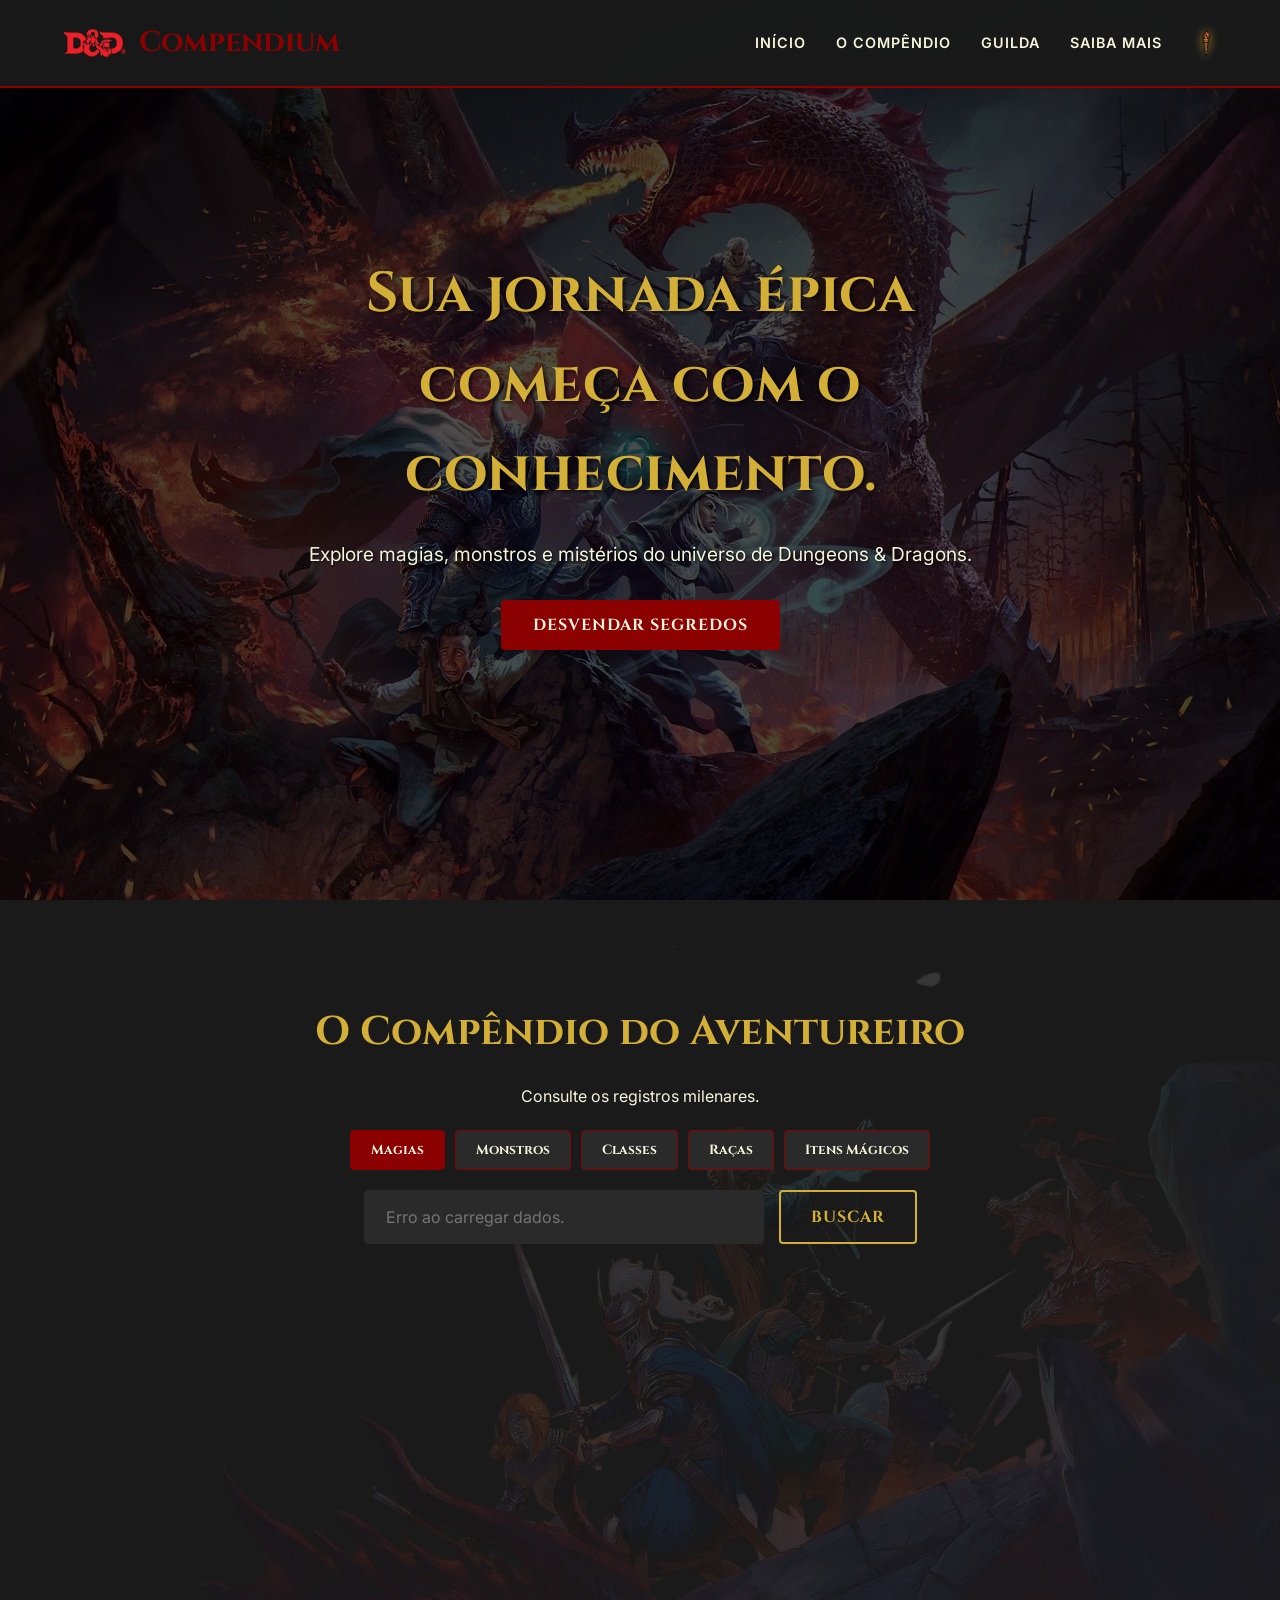
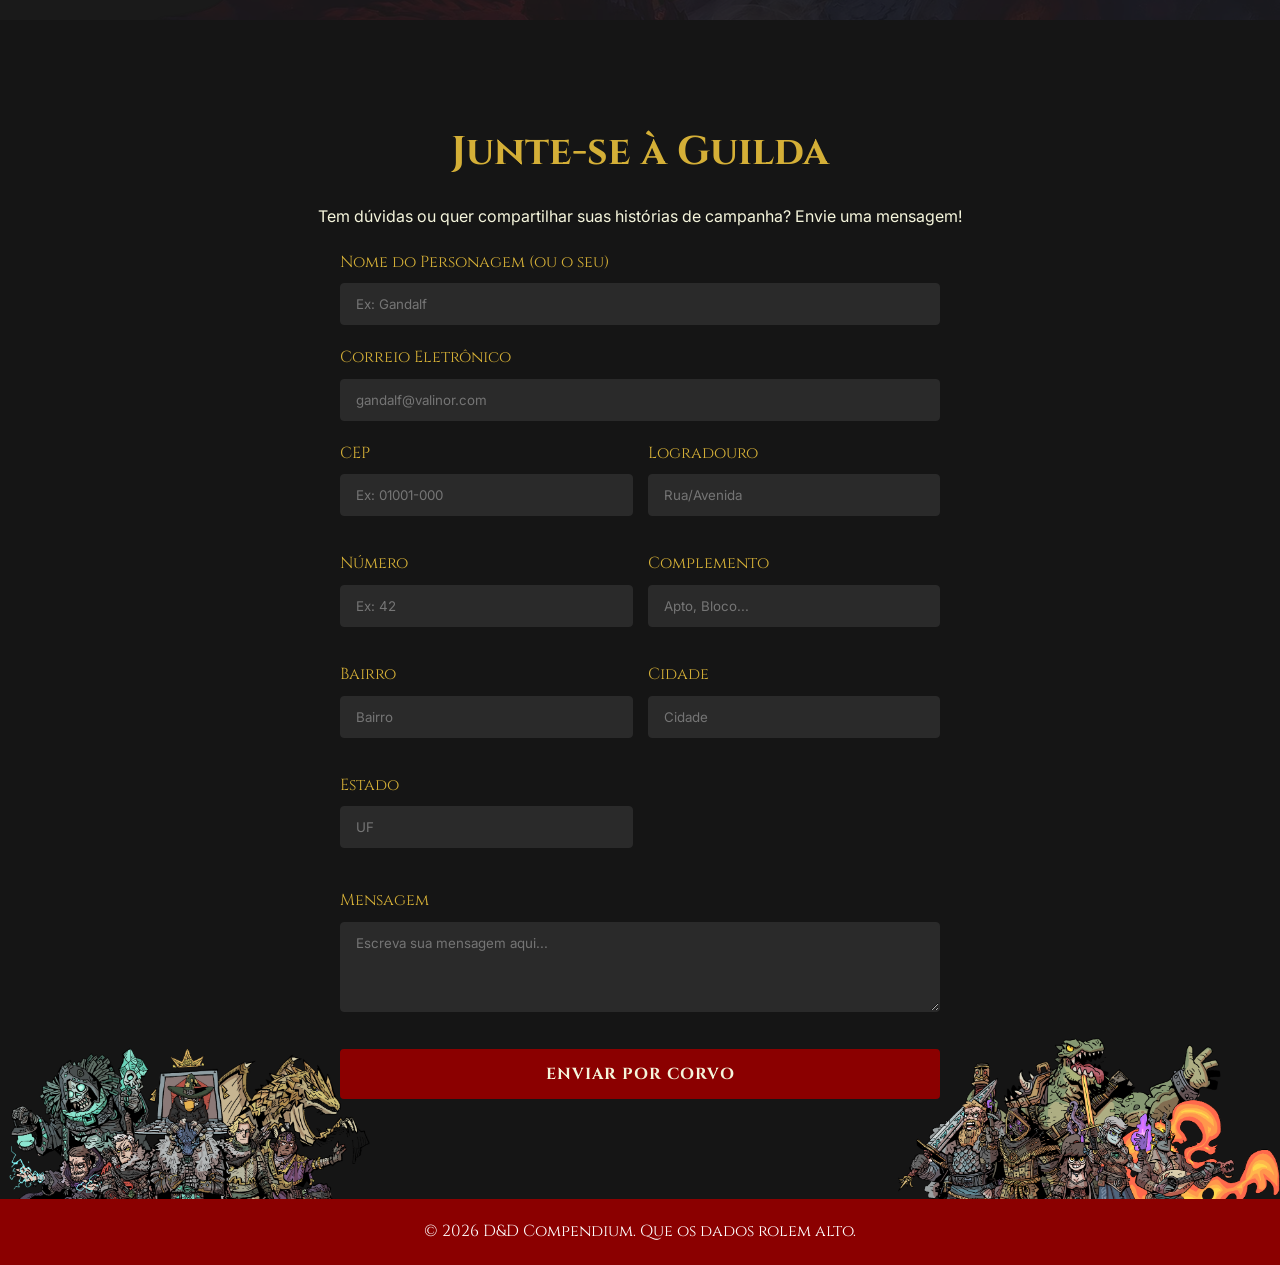
<file: index.html>
<!DOCTYPE html>
<html lang="pt-BR">
<head>
    <meta charset="UTF-8">
    <meta name="viewport" content="width=device-width, initial-scale=1.0">
    <title>D&D Compendium</title>
    <link rel="preconnect" href="https://fonts.googleapis.com">
    <link rel="preconnect" href="https://fonts.gstatic.com" crossorigin>
    <link href="https://fonts.googleapis.com/css2?family=Cinzel:wght@400;700&family=Inter:wght@300;400;600&display=swap" rel="stylesheet">
    <link rel="stylesheet" href="style.css">
</head>
<body>

    <header class="header">
        <div class="container">
            <h1 class="logo"><img src="assets/logo.png" alt="D&D Logo" class="logo-img"> <span>Compendium</span></h1>
            <nav>
                <ul class="nav-links">
                    <li><a href="index.html#hero">Início</a></li>
                    <li><a href="index.html#compendium">O Compêndio</a></li>
                    <li><a href="index.html#contact">Guilda</a></li>
                    <li><a href="saiba-mais.html">Saiba Mais</a></li>
                    <li><button id="theme-toggle" class="theme-btn" title="Alternar Tema"><img src="assets/torch.png" alt="Tocha" class="torch-icon"></button></li>
                </ul>
            </nav>
        </div>
    </header>

    <main>
        <!-- Seção de herói -->
        <section id="hero" class="hero">
            <div class="hero-content">
                <h2 id="hero-title">Sua jornada épica começa com o conhecimento.</h2>
                <p>Explore magias, monstros e mistérios do universo de Dungeons & Dragons.</p>
                <button id="cta-btn" class="btn-primary">Desvendar Segredos</button>
            </div>
            <div class="hero-overlay"></div>
        </section>

        <!-- Seção de integração de API -->
        <section id="compendium" class="compendium-section relative-overflow">
            <img src="assets/backgrounds/party.png" class="compendium-decor-center" alt="" aria-hidden="true">
            
            <div class="container content-z">
                <h2>O Compêndio do Aventureiro</h2>
                <p id="compendium-desc">Consulte os registros milenares.</p>
                
                <div class="tabs-container">
                    <button class="tab-btn active" data-tab="spells">Magias</button>
                    <button class="tab-btn" data-tab="monsters">Monstros</button>
                    <button class="tab-btn" data-tab="classes">Classes</button>
                    <button class="tab-btn" data-tab="races">Raças</button>
                    <button class="tab-btn" data-tab="magic-items">Itens Mágicos</button>
                </div>

                <div class="search-container">
                    <input type="text" id="api-input" list="api-suggestions" placeholder="Digite o nome (em inglês)..." autocomplete="off">
                    <datalist id="api-suggestions"></datalist>
                    <button id="search-btn" class="btn-secondary">Buscar</button>
                </div>

                <div id="result-container" class="result-container hidden">
                    <!-- Resultados da API serão renderizados aqui -->
                </div>
            </div>
        </section>

        <!-- Seção do formulário de contato -->
        <section id="contact" class="contact-section">
            <img src="assets/backgrounds/villains.png" class="contact-decor decor-villains" alt="" aria-hidden="true">
            <img src="assets/backgrounds/heroes.png" class="contact-decor decor-heroes" alt="" aria-hidden="true">
            
            <div class="container contact-container">
                <h2>Junte-se à Guilda</h2>
                <p>Tem dúvidas ou quer compartilhar suas histórias de campanha? Envie uma mensagem!</p>
                
                <form id="guild-form" class="guild-form">
                    <div class="input-group">
                        <label for="name">Nome do Personagem (ou o seu)</label>
                        <input type="text" id="name" required placeholder="Ex: Gandalf">
                    </div>
                    
                    <div class="input-group">
                        <label for="email">Correio Eletrônico</label>
                        <input type="email" id="email" required placeholder="gandalf@valinor.com">
                    </div>

                    <div class="address-grid">
                        <div class="input-group">
                            <label for="cep">CEP</label>
                            <input type="text" id="cep" required placeholder="Ex: 01001-000" maxlength="9">
                        </div>
                        <div class="input-group">
                            <label for="logradouro">Logradouro</label>
                            <input type="text" id="logradouro" required placeholder="Rua/Avenida" readonly>
                        </div>
                        <div class="input-group">
                            <label for="numero">Número</label>
                            <input type="text" id="numero" required placeholder="Ex: 42">
                        </div>
                        <div class="input-group">
                            <label for="complemento">Complemento</label>
                            <input type="text" id="complemento" placeholder="Apto, Bloco...">
                        </div>
                        <div class="input-group">
                            <label for="bairro">Bairro</label>
                            <input type="text" id="bairro" required placeholder="Bairro" readonly>
                        </div>
                        <div class="input-group">
                            <label for="cidade">Cidade</label>
                            <input type="text" id="cidade" required placeholder="Cidade" readonly>
                        </div>
                        <div class="input-group">
                            <label for="estado">Estado</label>
                            <input type="text" id="estado" required placeholder="UF" readonly>
                        </div>
                    </div>
                    
                    <div class="input-group">
                        <label for="message">Mensagem</label>
                        <textarea id="message" rows="4" required placeholder="Escreva sua mensagem aqui..."></textarea>
                    </div>
                    
                    <button type="submit" class="btn-primary">Enviar por Corvo</button>
                </form>

                <div id="form-success" class="hidden success-message">
                    <p style="font-size: 1.2rem; margin-bottom: 15px; color: var(--primary-color);"><strong>⚔️ Sua jornada está prestes a começar!</strong></p>
                    <p>Você está pronto para juntar-se à guilda e explorar as masmorras. Em breve enviaremos sua ficha de aventureiro para que você possa completar seu cadastro e iniciar sua jornada. Que os dados estejam sempre a seu favor!</p>
                </div>
            </div>
        </section>
    </main>

    <footer>
        <div class="container">
            <p>&copy; 2026 D&D Compendium. Que os dados rolem alto.</p>
        </div>
    </footer>

    <script src="script.js"></script>
</body>
</html>
</file>
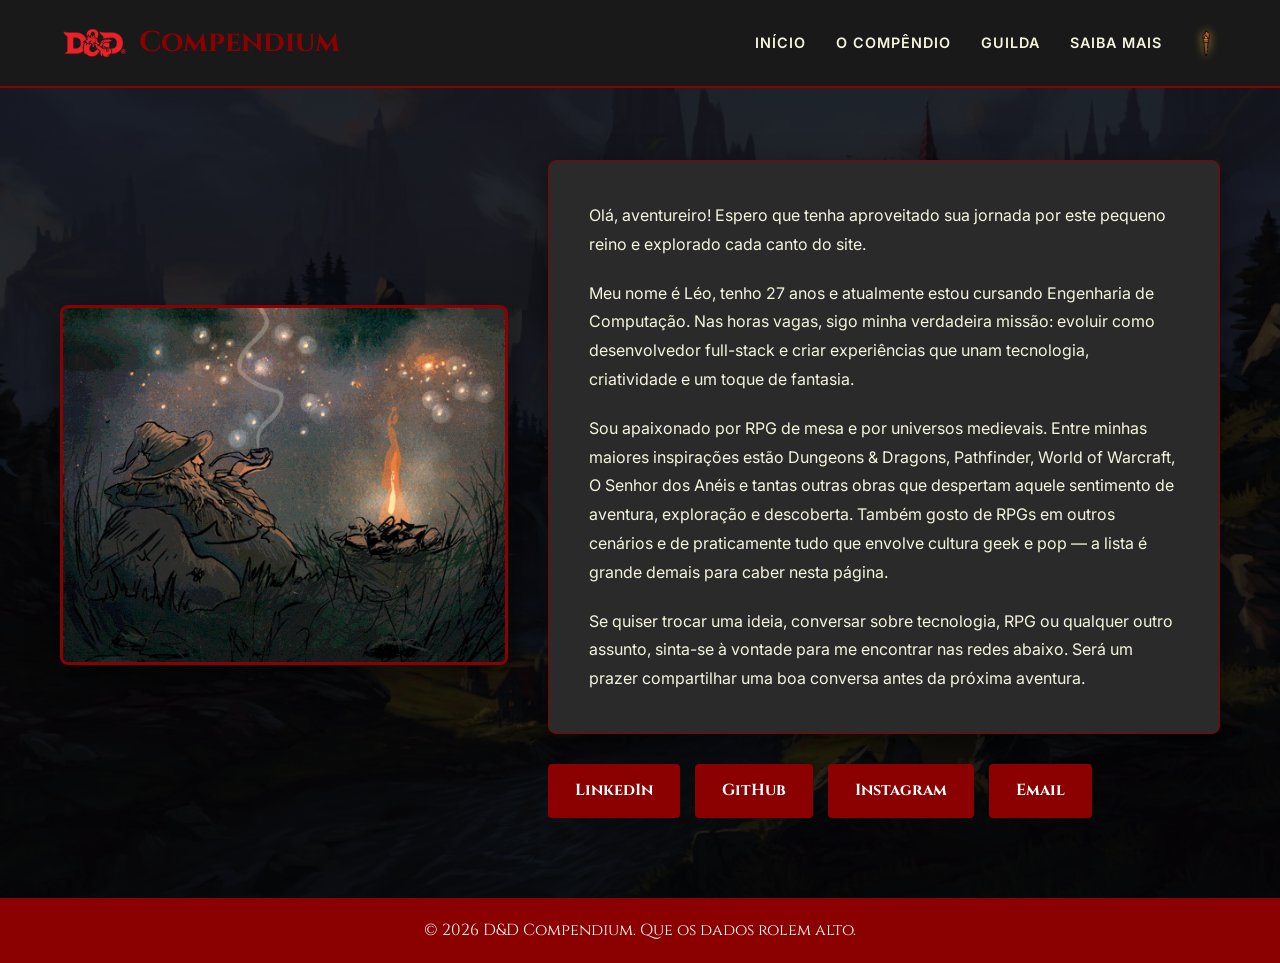
<file: saiba-mais.html>
<!DOCTYPE html>
<html lang="pt-BR">
<head>
    <meta charset="UTF-8">
    <meta name="viewport" content="width=device-width, initial-scale=1.0">
    <title>Saiba Mais - D&D Compendium</title>
    <link rel="preconnect" href="https://fonts.googleapis.com">
    <link rel="preconnect" href="https://fonts.gstatic.com" crossorigin>
    <link href="https://fonts.googleapis.com/css2?family=Cinzel:wght@400;700&family=Inter:wght@300;400;600&display=swap" rel="stylesheet">
    <link rel="stylesheet" href="style.css">
</head>
<body class="about-page">

    <header class="header">
        <div class="container">
            <h1 class="logo"><img src="assets/logo.png" alt="D&D Logo" class="logo-img"> <span>Compendium</span></h1>
            <nav>
                <ul class="nav-links">
                    <li><a href="index.html#hero">Início</a></li>
                    <li><a href="index.html#compendium">O Compêndio</a></li>
                    <li><a href="index.html#contact">Guilda</a></li>
                    <li><a href="saiba-mais.html" class="active">Saiba Mais</a></li>
                    <li><button id="theme-toggle" class="theme-btn" title="Alternar Tema"><img src="assets/torch.png" alt="Tocha" class="torch-icon"></button></li>
                </ul>
            </nav>
        </div>
    </header>

    <main class="about-main">
        <section class="about-section">
            <div class="container about-container">
                <div class="about-grid">
                    
                    <!-- Lado Esquerdo - Elemento Visual -->
                    <div class="about-visual">
                        <img src="assets/the-gray.gif" alt="O Mestre" class="about-gif">
                    </div>
                    
                    <!-- Lado Direito - Card de Apresentação -->
                    <div class="about-content">
                        <div class="about-card">
                            <p>Olá, aventureiro! Espero que tenha aproveitado sua jornada por este pequeno reino e explorado cada canto do site.</p>
                            
                            <p>Meu nome é Léo, tenho 27 anos e atualmente estou cursando Engenharia de Computação. Nas horas vagas, sigo minha verdadeira missão: evoluir como desenvolvedor full-stack e criar experiências que unam tecnologia, criatividade e um toque de fantasia.</p>
                            
                            <p>Sou apaixonado por RPG de mesa e por universos medievais. Entre minhas maiores inspirações estão Dungeons & Dragons, Pathfinder, World of Warcraft, O Senhor dos Anéis e tantas outras obras que despertam aquele sentimento de aventura, exploração e descoberta. Também gosto de RPGs em outros cenários e de praticamente tudo que envolve cultura geek e pop — a lista é grande demais para caber nesta página.</p>
                            
                            <p>Se quiser trocar uma ideia, conversar sobre tecnologia, RPG ou qualquer outro assunto, sinta-se à vontade para me encontrar nas redes abaixo. Será um prazer compartilhar uma boa conversa antes da próxima aventura.</p>
                        </div>
                        
                        <!-- Redes Sociais -->
                        <div class="social-links">
                            <a href="https://www.linkedin.com/in/leomatias/" target="_blank" class="social-btn">LinkedIn</a>
                            <a href="https://github.com/leomatiazzz" target="_blank" class="social-btn">GitHub</a>
                            <a href="https://instagram.com/leomvtias" target="_blank" class="social-btn">Instagram</a>
                            <a href="mailto:leo21matias@hotmail.com" class="social-btn">Email</a>
                        </div>
                    </div>

                </div>
            </div>
        </section>
    </main>

    <footer class="footer">
        <p>&copy; 2026 D&D Compendium. Que os dados rolem alto.</p>
    </footer>

    <script src="script.js"></script>
</body>
</html>
</file>
<file: style.css>
:root {
    /* Tema Escuro (Padrão) */
    --primary-color: #8B0000; /* Dark Red */
    --primary-hover: #A52A2A; /* Lighter Red */
    --secondary-color: #D4AF37; /* Gold */
    --secondary-hover: #F3E5AB; /* Light Gold */
    --bg-color: #1a1a1a; /* Very Dark Gray */
    --text-color: #F5F5DC; /* Beige/Parchment */
    --surface-color: #2a2a2a; /* Slightly lighter gray for cards */
    --font-heading: 'Cinzel', serif;
    --font-body: 'Inter', sans-serif;
    --contact-bg: #151515;
}

body.light-mode {
    /* Tema Claro (Estilo Pergaminho) */
    --bg-color: #f4e4bc;
    --text-color: #2b1d0f;
    --surface-color: #e8d5a6;
    --contact-bg: #e0cca0;
    --primary-color: #800000;
}

* {
    margin: 0;
    padding: 0;
    box-sizing: border-box;
}

body {
    font-family: var(--font-body);
    background-color: var(--bg-color);
    color: var(--text-color);
    line-height: 1.6;
    overflow-x: hidden;
    scroll-behavior: smooth;
    transition: background-color 0.3s ease, color 0.3s ease;
}

.container {
    max-width: 1200px;
    margin: 0 auto;
    padding: 0 20px;
}

/* tipografia */
h1, h2, h3, h4 {
    font-family: var(--font-heading);
    color: var(--secondary-color);
    margin-bottom: 20px;
}
body.light-mode h1, body.light-mode h2, body.light-mode h3, body.light-mode h4 {
    color: var(--primary-color);
}

p {
    margin-bottom: 20px;
}

/* Header */
.header {
    background-color: rgba(26, 26, 26, 0.95);
    padding: 20px 0;
    position: fixed;
    width: 100%;
    top: 0;
    z-index: 1000;
    border-bottom: 2px solid var(--primary-color);
    backdrop-filter: blur(5px);
}
body.light-mode .header {
    background-color: rgba(244, 228, 188, 0.95);
}

.header .container {
    display: flex;
    justify-content: space-between;
    align-items: center;
}

.logo {
    display: flex;
    align-items: center;
    gap: 10px;
    font-size: 1.8rem;
    margin-bottom: 0;
    color: var(--secondary-color);
}
.logo-img {
    height: 1.2em;
    width: auto;
}
body.light-mode .logo {
    color: var(--text-color);
}
.logo span {
    color: var(--primary-color);
}

.nav-links {
    list-style: none;
    display: flex;
    gap: 30px;
    align-items: center;
}

.nav-links a {
    color: var(--text-color);
    text-decoration: none;
    font-weight: 600;
    transition: color 0.3s ease;
    text-transform: uppercase;
    font-size: 0.9rem;
    letter-spacing: 1px;
}

.nav-links a:hover {
    color: var(--secondary-color);
}
body.light-mode .nav-links a:hover {
    color: var(--primary-color);
}

.theme-btn {
    background: none;
    border: none;
    font-size: 1.2rem;
    cursor: pointer;
    transition: transform 0.3s ease;
    display: flex;
    align-items: center;
}
.theme-btn:hover {
    transform: scale(1.1);
}
.torch-icon {
    height: 28px;
    width: auto;
    filter: drop-shadow(0 0 5px rgba(212, 175, 55, 0.8));
    transition: filter 0.3s ease;
}
.theme-btn:hover .torch-icon {
    filter: drop-shadow(0 0 12px rgba(212, 175, 55, 1));
}
body.light-mode .torch-icon {
    filter: drop-shadow(0 0 5px rgba(139, 0, 0, 0.8));
}

/* Buttons */
.btn-primary, .btn-secondary {
    padding: 12px 30px;
    border: none;
    cursor: pointer;
    font-family: var(--font-heading);
    font-weight: 700;
    font-size: 1rem;
    border-radius: 4px;
    transition: all 0.3s ease;
    text-transform: uppercase;
    letter-spacing: 1px;
}

.btn-primary {
    background-color: var(--primary-color);
    color: #F5F5DC;
    border: 2px solid var(--primary-color);
}

.btn-primary:hover {
    background-color: transparent;
    color: var(--primary-color);
    box-shadow: 0 0 15px rgba(139, 0, 0, 0.5);
}
body.light-mode .btn-primary:hover {
    background-color: var(--primary-color);
    color: #F5F5DC;
    box-shadow: none;
}

.btn-secondary {
    background-color: transparent;
    color: var(--secondary-color);
    border: 2px solid var(--secondary-color);
}
body.light-mode .btn-secondary {
    color: var(--primary-color);
    border-color: var(--primary-color);
}

.btn-secondary:hover {
    background-color: var(--secondary-color);
    color: #1a1a1a;
    box-shadow: 0 0 15px rgba(212, 175, 55, 0.5);
}
body.light-mode .btn-secondary:hover {
    background-color: var(--primary-color);
    color: #F5F5DC;
}

/* Hero Section */
.hero {
    height: 100vh;
    display: flex;
    align-items: center;
    justify-content: center;
    text-align: center;
    position: relative;
    background: linear-gradient(rgba(0,0,0,0.7), rgba(0,0,0,0.7)), url('assets/background.jpg') center/cover no-repeat;
    margin-top: 0;
}

.hero-content {
    position: relative;
    z-index: 2;
    max-width: 800px;
    padding: 0 20px;
}

.hero h2 {
    font-size: 3.5rem;
    text-shadow: 2px 2px 4px rgba(0,0,0,0.8);
    color: var(--secondary-color);
}

.hero p {
    font-size: 1.2rem;
    margin-bottom: 30px;
    text-shadow: 1px 1px 2px rgba(0,0,0,0.8);
    color: #F5F5DC;
}

/* Seção do compêndio */
.compendium-section {
    padding: 100px 0;
    background-color: var(--bg-color);
    text-align: center;
    min-height: 80vh;
    transition: background-color 0.3s;
    position: relative;
    overflow: hidden;
}

.compendium-section .container {
    position: relative;
    z-index: 2;
}

.compendium-decor-center {
    position: absolute;
    top: 0;
    left: 0;
    width: 100%;
    height: 100%;
    object-fit: cover;
    object-position: center bottom;
    opacity: 0.15;
    z-index: 1;
    pointer-events: none;
}

@media (max-width: 1024px) {
    /* Não precisamos de ajustes fixos com object-fit */
}

@media (max-width: 768px) {
    .compendium-decor-center {
        display: none;
    }
}

.compendium-section h2 {
    font-size: 2.5rem;
}

/* Tabs */
.tabs-container {
    display: flex;
    justify-content: center;
    gap: 10px;
    margin-bottom: 20px;
}
.tab-btn {
    padding: 10px 20px;
    background-color: var(--surface-color);
    border: 1px solid var(--primary-color);
    color: var(--text-color);
    cursor: pointer;
    font-family: var(--font-heading);
    font-weight: 700;
    border-radius: 4px;
    transition: all 0.3s;
}
.tab-btn.active {
    background-color: var(--primary-color);
    color: #F5F5DC;
}
.tab-btn:hover:not(.active) {
    background-color: var(--primary-hover);
    color: #F5F5DC;
}

/* Search */
.search-container {
    display: flex;
    justify-content: center;
    gap: 15px;
    margin-top: 20px;
    margin-bottom: 40px;
    flex-wrap: wrap;
}

.search-container input {
    padding: 15px 20px;
    width: 100%;
    max-width: 400px;
    border: 2px solid var(--surface-color);
    background-color: var(--surface-color);
    color: var(--text-color);
    border-radius: 4px;
    font-family: var(--font-body);
    font-size: 1rem;
    outline: none;
    transition: border-color 0.3s ease, background-color 0.3s, color 0.3s;
}

.search-container input:focus {
    border-color: var(--primary-color);
}

.result-container {
    background-color: var(--surface-color);
    padding: 40px;
    border-radius: 8px;
    border: 1px solid var(--primary-color);
    max-width: 800px;
    margin: 0 auto;
    text-align: left;
    box-shadow: 0 10px 30px rgba(0,0,0,0.5);
    animation: fadeIn 0.5s ease-in-out;
    transition: background-color 0.3s;
}
body.light-mode .result-container {
    box-shadow: 0 5px 15px rgba(0,0,0,0.1);
}

.result-container h3 {
    color: var(--secondary-color);
    border-bottom: 1px solid var(--primary-color);
    padding-bottom: 10px;
    margin-bottom: 20px;
}
body.light-mode .result-container h3 {
    color: var(--primary-color);
}

.result-container p {
    margin-bottom: 10px;
}

.result-container strong {
    color: var(--primary-color);
}

.card-image {
    max-width: 100%;
    max-height: 350px;
    width: auto;
    object-fit: contain;
    border-radius: 8px;
    border: 2px solid var(--primary-color);
    margin: 0 auto 20px auto;
    display: block;
    box-shadow: 0 4px 15px rgba(0,0,0,0.4);
}

/* Contact Section */
.contact-section {
    padding: 100px 0;
    background-color: var(--contact-bg);
    text-align: center;
    transition: background-color 0.3s;
    position: relative;
    overflow: hidden;
}

.contact-section .contact-container {
    position: relative;
    z-index: 2;
}

.contact-decor {
    position: absolute;
    bottom: -5%;
    width: 30%;
    max-width: 450px;
    z-index: 1;
    pointer-events: none;
    opacity: 1;
}

.decor-villains {
    left: 0;
}

.decor-heroes {
    right: 0;
}

@media (max-width: 1024px) {
    .contact-decor {
        width: 25%;
    }
}

@media (max-width: 768px) {
    .contact-decor {
        display: none;
    }
}

.contact-section h2 {
    font-size: 2.5rem;
}

.guild-form {
    max-width: 600px;
    margin: 0 auto;
    text-align: left;
}

.address-grid {
    display: grid;
    grid-template-columns: 1fr 1fr;
    gap: 15px;
    margin-bottom: 20px;
}

@media (max-width: 600px) {
    .address-grid {
        grid-template-columns: 1fr;
    }
}

.input-group {
    margin-bottom: 20px;
}

.input-group label {
    display: block;
    margin-bottom: 8px;
    font-family: var(--font-heading);
    color: var(--secondary-color);
}
body.light-mode .input-group label {
    color: var(--primary-color);
}

.input-group input,
.input-group textarea {
    width: 100%;
    padding: 12px 15px;
    background-color: var(--surface-color);
    border: 1px solid var(--surface-color);
    color: var(--text-color);
    border-radius: 4px;
    font-family: var(--font-body);
    outline: none;
    transition: border-color 0.3s ease, background-color 0.3s, color 0.3s;
}

.input-group input:focus,
.input-group textarea:focus {
    border-color: var(--primary-color);
}

.guild-form button {
    width: 100%;
    margin-top: 10px;
}

.success-message {
    margin-top: 30px;
    padding: 20px;
    background-color: rgba(212, 175, 55, 0.1);
    border: 1px solid var(--secondary-color);
    border-radius: 4px;
    color: var(--secondary-color);
    font-weight: 600;
    animation: fadeIn 0.5s ease-in-out;
}
body.light-mode .success-message {
    background-color: rgba(139, 0, 0, 0.1);
    border-color: var(--primary-color);
    color: var(--primary-color);
}

/* Footer */
footer {
    background-color: var(--primary-color);
    padding: 20px 0;
    text-align: center;
    color: #fff;
    font-family: var(--font-heading);
}

footer p {
    margin: 0;
}

/* Utilities */
.hidden {
    display: none !important;
}

/* Animations */
@keyframes fadeIn {
    from { opacity: 0; transform: translateY(10px); }
    to { opacity: 1; transform: translateY(0); }
}

/* Responsive */
@media (max-width: 768px) {
    .header .container {
        flex-direction: column;
        gap: 15px;
    }
    
    .nav-links {
        gap: 15px;
        flex-wrap: wrap;
        justify-content: center;
    }
    
    .hero h2 {
        font-size: 2.5rem;
    }
    
    .search-container {
        flex-direction: column;
    }
    
    .search-container input {
        max-width: 100%;
    }
}

/* --- ABOUT PAGE (SAIBA MAIS) --- */
.about-page {
    background-image: linear-gradient(rgba(0, 0, 0, 0.8), rgba(0, 0, 0, 0.8)), url('assets/landscape.jpg');
    background-size: cover;
    background-position: center;
    background-attachment: fixed;
    background-repeat: no-repeat;
    min-height: 100vh;
    display: flex;
    flex-direction: column;
}
body.light-mode.about-page {
    background-image: linear-gradient(rgba(240, 230, 210, 0.75), rgba(240, 230, 210, 0.75)), url('assets/landscape.jpg');
}

.about-main {
    padding-top: 160px;
    padding-bottom: 80px;
    flex: 1;
}

.about-section {
    position: relative;
    z-index: 2;
}

.about-grid {
    display: grid;
    grid-template-columns: 1fr 1.5fr;
    gap: 40px;
    align-items: center;
}

.about-visual {
    text-align: center;
}

.about-gif {
    max-width: 100%;
    border-radius: 8px;
    border: 3px solid var(--primary-color);
    box-shadow: 0 10px 30px rgba(0,0,0,0.5);
}

.about-card {
    background-color: var(--surface-color);
    padding: 40px;
    border-radius: 8px;
    border: 1px solid var(--primary-color);
    box-shadow: 0 10px 30px rgba(0,0,0,0.5);
    margin-bottom: 30px;
    line-height: 1.8;
}

.about-card p {
    margin-bottom: 20px;
}
.about-card p:last-child {
    margin-bottom: 0;
}

.social-links {
    display: flex;
    gap: 15px;
    flex-wrap: wrap;
}

.social-btn {
    display: inline-block;
    padding: 12px 25px;
    background-color: var(--primary-color);
    color: #fff;
    text-decoration: none;
    border-radius: 4px;
    font-family: var(--font-heading);
    font-weight: 700;
    transition: background-color 0.3s, transform 0.2s, box-shadow 0.2s;
    border: 2px solid var(--primary-color);
}

.social-btn:hover {
    background-color: var(--secondary-color);
    transform: translateY(-3px);
    box-shadow: 0 5px 15px rgba(0,0,0,0.3);
}

body.light-mode .about-card {
    box-shadow: 0 5px 15px rgba(0,0,0,0.1);
}

@media (max-width: 900px) {
    .about-grid {
        grid-template-columns: 1fr;
        gap: 30px;
    }
}
</file>
